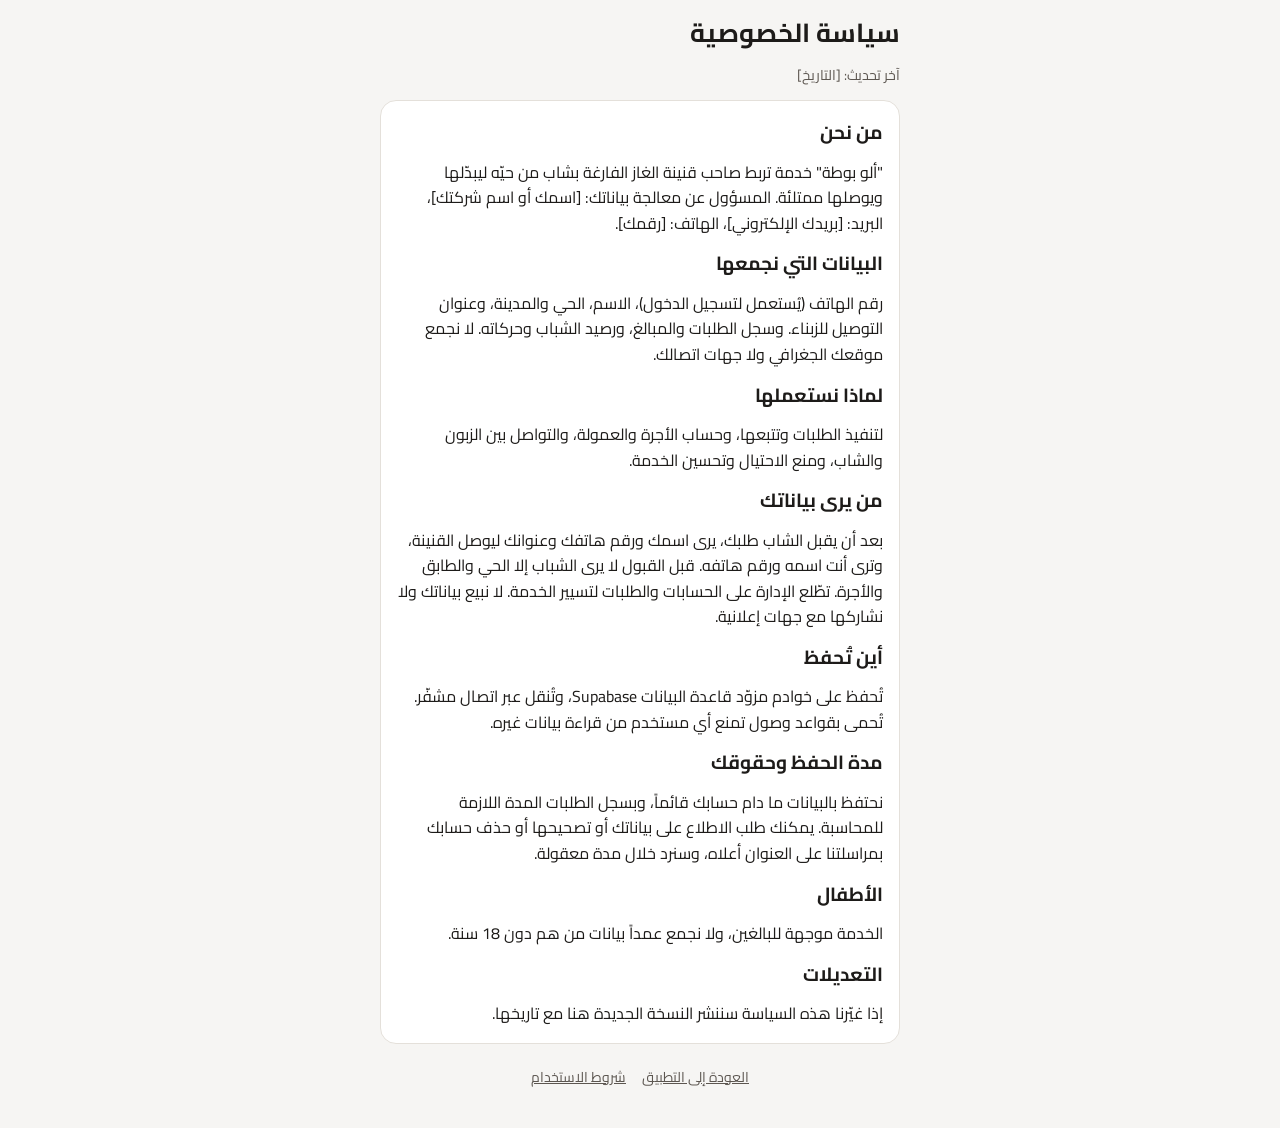
<file: privacy.html>
<!doctype html>
<html lang="ar" dir="rtl">
<head>
<meta charset="utf-8">
<meta name="viewport" content="width=device-width,initial-scale=1,viewport-fit=cover">
<title>سياسة الخصوصية - ألو بوطة</title>
<link rel="stylesheet" href="https://fonts.googleapis.com/css2?family=Cairo:wght@400;600;700&display=swap">
<link rel="stylesheet" href="style.css">
</head>
<body>
<main class="wrap">
  <h1>سياسة الخصوصية</h1>
  <p class="muted">آخر تحديث: [التاريخ]</p>
  <div class="card">
    <h2>من نحن</h2>
    <p>"ألو بوطة" خدمة تربط صاحب قنينة الغاز الفارغة بشاب من حيّه ليبدّلها ويوصلها ممتلئة. المسؤول عن معالجة بياناتك: [اسمك أو اسم شركتك]، البريد: [بريدك الإلكتروني]، الهاتف: [رقمك].</p>
    <h2>البيانات التي نجمعها</h2>
    <p>رقم الهاتف (يُستعمل لتسجيل الدخول)، الاسم، الحي والمدينة، وعنوان التوصيل للزبناء. وسجل الطلبات والمبالغ، ورصيد الشباب وحركاته. لا نجمع موقعك الجغرافي ولا جهات اتصالك.</p>
    <h2>لماذا نستعملها</h2>
    <p>لتنفيذ الطلبات وتتبعها، وحساب الأجرة والعمولة، والتواصل بين الزبون والشاب، ومنع الاحتيال وتحسين الخدمة.</p>
    <h2>من يرى بياناتك</h2>
    <p>بعد أن يقبل الشاب طلبك، يرى اسمك ورقم هاتفك وعنوانك ليوصل القنينة، وترى أنت اسمه ورقم هاتفه. قبل القبول لا يرى الشباب إلا الحي والطابق والأجرة. تطّلع الإدارة على الحسابات والطلبات لتسيير الخدمة. لا نبيع بياناتك ولا نشاركها مع جهات إعلانية.</p>
    <h2>أين تُحفظ</h2>
    <p>تُحفظ على خوادم مزوّد قاعدة البيانات Supabase، وتُنقل عبر اتصال مشفّر. تُحمى بقواعد وصول تمنع أي مستخدم من قراءة بيانات غيره.</p>
    <h2>مدة الحفظ وحقوقك</h2>
    <p>نحتفظ بالبيانات ما دام حسابك قائماً، وبسجل الطلبات المدة اللازمة للمحاسبة. يمكنك طلب الاطلاع على بياناتك أو تصحيحها أو حذف حسابك بمراسلتنا على العنوان أعلاه، وسنرد خلال مدة معقولة.</p>
    <h2>الأطفال</h2>
    <p>الخدمة موجهة للبالغين، ولا نجمع عمداً بيانات من هم دون 18 سنة.</p>
    <h2>التعديلات</h2>
    <p>إذا غيّرنا هذه السياسة سننشر النسخة الجديدة هنا مع تاريخها.</p>
  </div>
  <div class="footer"><a href="index.html">العودة إلى التطبيق</a><a href="terms.html">شروط الاستخدام</a></div>
</main>
</body>
</html>
</file>
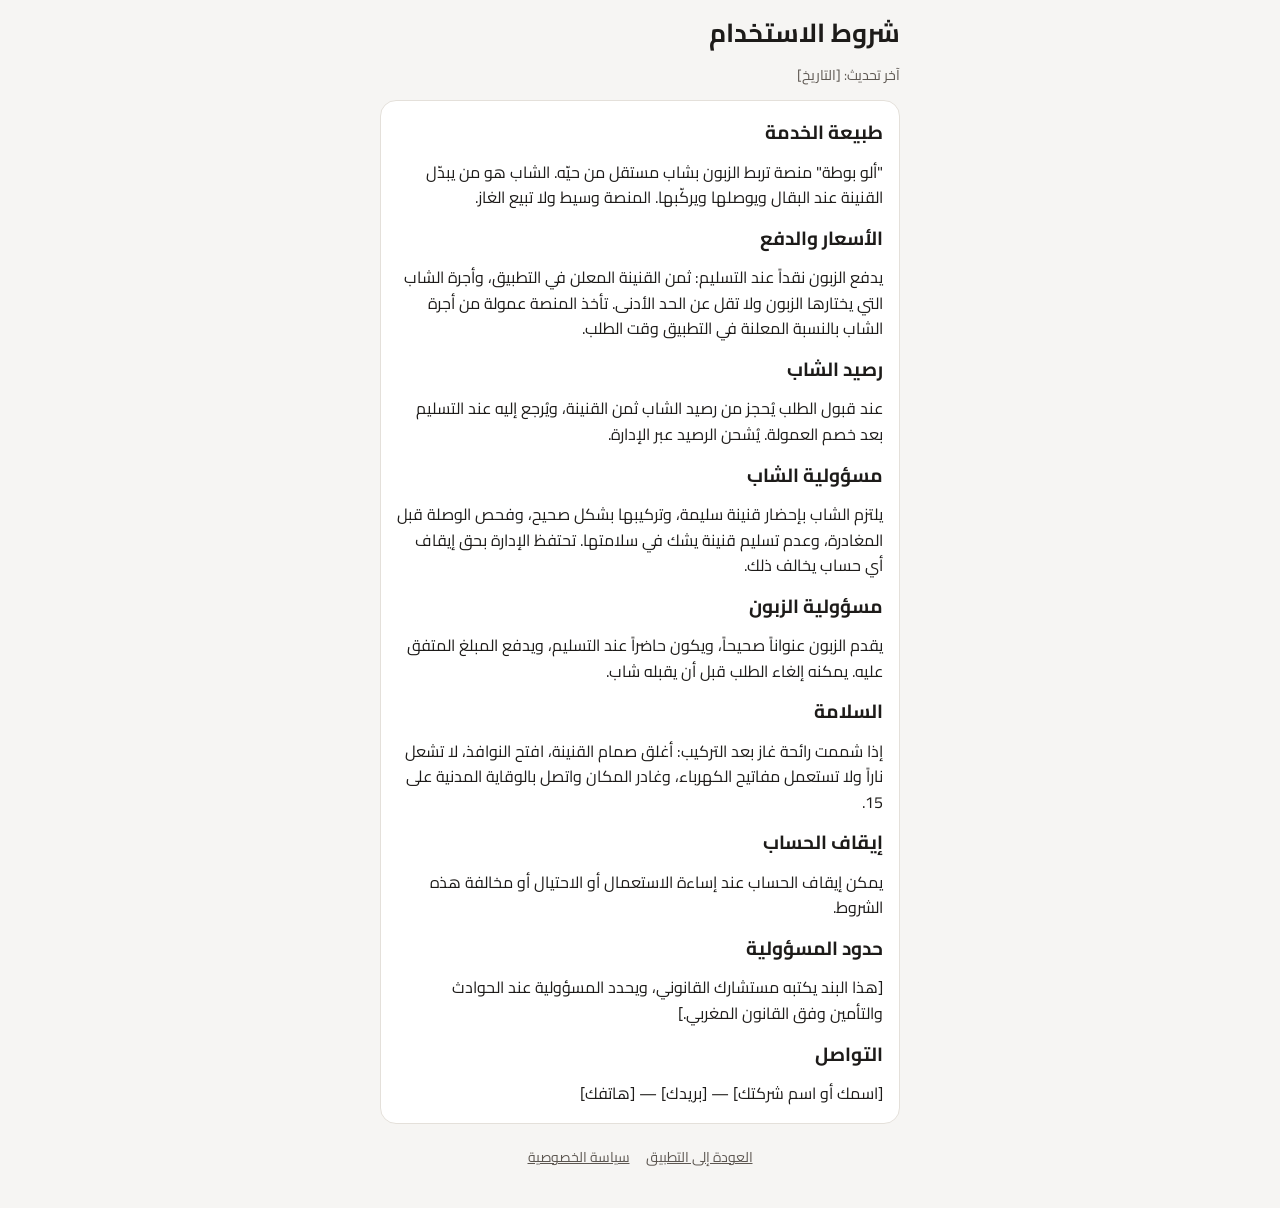
<file: terms.html>
<!doctype html>
<html lang="ar" dir="rtl">
<head>
<meta charset="utf-8">
<meta name="viewport" content="width=device-width,initial-scale=1,viewport-fit=cover">
<title>شروط الاستخدام - ألو بوطة</title>
<link rel="stylesheet" href="https://fonts.googleapis.com/css2?family=Cairo:wght@400;600;700&display=swap">
<link rel="stylesheet" href="style.css">
</head>
<body>
<main class="wrap">
  <h1>شروط الاستخدام</h1>
  <p class="muted">آخر تحديث: [التاريخ]</p>
  <div class="card">
    <h2>طبيعة الخدمة</h2>
    <p>"ألو بوطة" منصة تربط الزبون بشاب مستقل من حيّه. الشاب هو من يبدّل القنينة عند البقال ويوصلها ويركّبها. المنصة وسيط ولا تبيع الغاز.</p>
    <h2>الأسعار والدفع</h2>
    <p>يدفع الزبون نقداً عند التسليم: ثمن القنينة المعلن في التطبيق، وأجرة الشاب التي يختارها الزبون ولا تقل عن الحد الأدنى. تأخذ المنصة عمولة من أجرة الشاب بالنسبة المعلنة في التطبيق وقت الطلب.</p>
    <h2>رصيد الشاب</h2>
    <p>عند قبول الطلب يُحجز من رصيد الشاب ثمن القنينة، ويُرجع إليه عند التسليم بعد خصم العمولة. يُشحن الرصيد عبر الإدارة.</p>
    <h2>مسؤولية الشاب</h2>
    <p>يلتزم الشاب بإحضار قنينة سليمة، وتركيبها بشكل صحيح، وفحص الوصلة قبل المغادرة، وعدم تسليم قنينة يشك في سلامتها. تحتفظ الإدارة بحق إيقاف أي حساب يخالف ذلك.</p>
    <h2>مسؤولية الزبون</h2>
    <p>يقدم الزبون عنواناً صحيحاً، ويكون حاضراً عند التسليم، ويدفع المبلغ المتفق عليه. يمكنه إلغاء الطلب قبل أن يقبله شاب.</p>
    <h2>السلامة</h2>
    <p>إذا شممت رائحة غاز بعد التركيب: أغلق صمام القنينة، افتح النوافذ، لا تشعل ناراً ولا تستعمل مفاتيح الكهرباء، وغادر المكان واتصل بالوقاية المدنية على 15.</p>
    <h2>إيقاف الحساب</h2>
    <p>يمكن إيقاف الحساب عند إساءة الاستعمال أو الاحتيال أو مخالفة هذه الشروط.</p>
    <h2>حدود المسؤولية</h2>
    <p>[هذا البند يكتبه مستشارك القانوني، ويحدد المسؤولية عند الحوادث والتأمين وفق القانون المغربي.]</p>
    <h2>التواصل</h2>
    <p>[اسمك أو اسم شركتك] — [بريدك] — [هاتفك]</p>
  </div>
  <div class="footer"><a href="index.html">العودة إلى التطبيق</a><a href="privacy.html">سياسة الخصوصية</a></div>
</main>
</body>
</html>
</file>
<file: style.css>
:root{
  --bg:#F6F5F3; --surface:#FFFFFF; --fg:#1D1B19; --muted:#5C5650; --line:#E4E0DA;
  --accent:#C2410C; --accent-fg:#FFFFFF; --soft:#FFEDD5; --soft-fg:#7C2D12;
  --ok:#166534; --ok-soft:#DCFCE7; --bad:#B91C1C; --bad-soft:#FEE2E2; --info:#1D4ED8; --info-soft:#DBEAFE;
  --font:'Cairo','Segoe UI',Tahoma,sans-serif;
  color-scheme:light;
}
@media (prefers-color-scheme: dark){
  :root{
    --bg:#161412; --surface:#211E1B; --fg:#F4EFE9; --muted:#B9AFA4; --line:#3A352F;
    --accent:#FB923C; --accent-fg:#1D1B19; --soft:#3B2614; --soft-fg:#FDBA74;
    --ok:#4ADE80; --ok-soft:#133220; --bad:#F87171; --bad-soft:#3F1A1A; --info:#93C5FD; --info-soft:#1E2D4A;
    color-scheme:dark;
  }
}
*{box-sizing:border-box}
html,body{margin:0;background:var(--bg)}
body{color:var(--fg);font-family:var(--font);font-size:16px;line-height:1.6;
  padding-left:max(16px,env(safe-area-inset-left,0px));padding-right:max(16px,env(safe-area-inset-right,0px));
  padding-top:env(safe-area-inset-top,0px);padding-bottom:env(safe-area-inset-bottom,0px);min-height:100vh}
h1,h2,h3{margin:0;font-weight:700;text-wrap:balance}
h1{font-size:26px;line-height:1.3} h2{font-size:19px} h3{font-size:16px}
p{margin:0}
button,input,select{font-family:inherit;font-size:16px;color:inherit}
.wrap{max-width:520px;margin:0 auto;padding-block:16px 40px;display:flex;flex-direction:column;gap:14px}
.wrap.wide{max-width:980px}
.top{display:flex;align-items:center;justify-content:space-between;gap:10px;flex-wrap:wrap}
.brand{display:flex;align-items:center;gap:10px;font-weight:700;font-size:20px}
.logo{width:38px;height:38px;border-radius:11px;background:var(--accent);color:var(--accent-fg);display:grid;place-items:center}
.card{background:var(--surface);border:1px solid var(--line);border-radius:16px;padding:16px;display:flex;flex-direction:column;gap:12px}
.soft{background:var(--soft);color:var(--soft-fg);border-radius:14px;padding:14px 16px;display:flex;flex-direction:column;gap:6px}
.muted{color:var(--muted);font-size:14px}
.row{display:flex;align-items:center;justify-content:space-between;gap:12px}
.row.wrap-r{flex-wrap:wrap}
.btn{min-height:50px;border:0;border-radius:14px;background:var(--accent);color:var(--accent-fg);font-weight:700;font-size:17px;cursor:pointer;padding:0 20px}
.btn:disabled{opacity:.5;cursor:not-allowed}
.btn.ghost{background:transparent;border:1px solid var(--line);color:var(--fg);font-weight:600}
.btn.bad{background:transparent;border:1px solid var(--bad);color:var(--bad);font-weight:600}
.btn.sm{min-height:44px;font-size:15px;padding:0 14px;border-radius:12px}
.link{background:none;border:0;color:var(--accent);font-weight:600;cursor:pointer;padding:8px 4px;min-height:44px}
.field{display:flex;flex-direction:column;gap:6px}
.field label{font-size:14px;font-weight:600}
.field input,.field select{height:50px;border:1px solid var(--line);border-radius:12px;padding:0 14px;background:var(--surface)}
.field input[dir="ltr"]{text-align:right}
.check{display:flex;align-items:flex-start;gap:10px;font-size:14px;color:var(--muted);line-height:1.6}
.check input{width:22px;height:22px;margin:2px 0 0;accent-color:var(--accent);flex:none}
.step{display:flex;align-items:center;gap:12px}
.step button{width:46px;height:46px;border-radius:23px;border:1px solid var(--line);background:var(--surface);font-size:22px;cursor:pointer}
.step b{min-width:74px;text-align:center;font-size:20px}
.badge{display:inline-block;border-radius:20px;padding:2px 12px;font-size:13px;font-weight:600;background:var(--soft);color:var(--soft-fg)}
.badge.ok{background:var(--ok-soft);color:var(--ok)} .badge.bad{background:var(--bad-soft);color:var(--bad)} .badge.info{background:var(--info-soft);color:var(--info)}
.tl{display:flex;flex-direction:column}
.tl>div{display:flex;gap:12px;align-items:flex-start}
.dot{width:26px;height:26px;border-radius:13px;border:2px solid var(--line);flex:none;display:grid;place-items:center;font-size:13px;font-weight:700}
.dot.done{background:var(--ok);border-color:var(--ok);color:var(--surface)}
.dot.now{background:var(--accent);border-color:var(--accent);color:var(--accent-fg)}
.line{width:2px;height:22px;background:var(--line);margin-right:12px}
.line.done{background:var(--ok)}
.grid{display:grid;grid-template-columns:repeat(auto-fit,minmax(150px,1fr));gap:10px}
.kpi{background:var(--surface);border:1px solid var(--line);border-radius:14px;padding:12px 14px;display:flex;flex-direction:column;gap:2px}
.kpi b{font-size:24px;line-height:1.2;font-variant-numeric:tabular-nums}
.kpi.main{background:var(--accent);color:var(--accent-fg);border-color:var(--accent)}
.tabs{display:flex;gap:6px;flex-wrap:wrap}
.chip{min-height:40px;border-radius:20px;border:1px solid var(--line);background:var(--surface);padding:0 14px;cursor:pointer;font-weight:600;color:var(--muted)}
.chip[aria-pressed="true"]{background:var(--fg);color:var(--bg);border-color:var(--fg)}
.bars{display:flex;align-items:flex-end;gap:8px;height:150px;padding-top:8px}
.bars>div{flex:1;display:flex;flex-direction:column;align-items:center;justify-content:flex-end;gap:4px;height:100%;font-size:12px;color:var(--muted)}
.bars i{display:block;width:100%;max-width:44px;background:var(--accent);border-radius:6px 6px 0 0;min-height:3px}
.list{display:flex;flex-direction:column;gap:10px}
.item{background:var(--surface);border:1px solid var(--line);border-radius:14px;padding:12px 14px;display:flex;flex-direction:column;gap:8px}
.empty{border:2px dashed var(--line);border-radius:16px;padding:26px 16px;text-align:center;color:var(--muted);display:flex;flex-direction:column;gap:6px}
.err{color:var(--bad);font-size:14px;min-height:20px}
.num{font-variant-numeric:tabular-nums}
.big{font-size:26px}
.hero{display:flex;flex-direction:column;gap:6px;padding-top:24px}
.footer{display:flex;gap:16px;justify-content:center;flex-wrap:wrap;padding-top:8px}
.footer a{color:var(--muted);font-size:14px}
#toast{position:fixed;left:0;right:0;bottom:calc(16px + env(safe-area-inset-bottom,0px));display:flex;justify-content:center;pointer-events:none;z-index:20;padding:0 16px}
#toast span{background:var(--fg);color:var(--bg);border-radius:12px;padding:10px 16px;font-weight:600;opacity:0;transition:opacity .2s}
#toast.on span{opacity:1}
button:focus-visible,input:focus-visible,select:focus-visible,a:focus-visible{outline:3px solid var(--accent);outline-offset:2px}
@media (prefers-reduced-motion:reduce){*{transition:none!important}}
</file>
